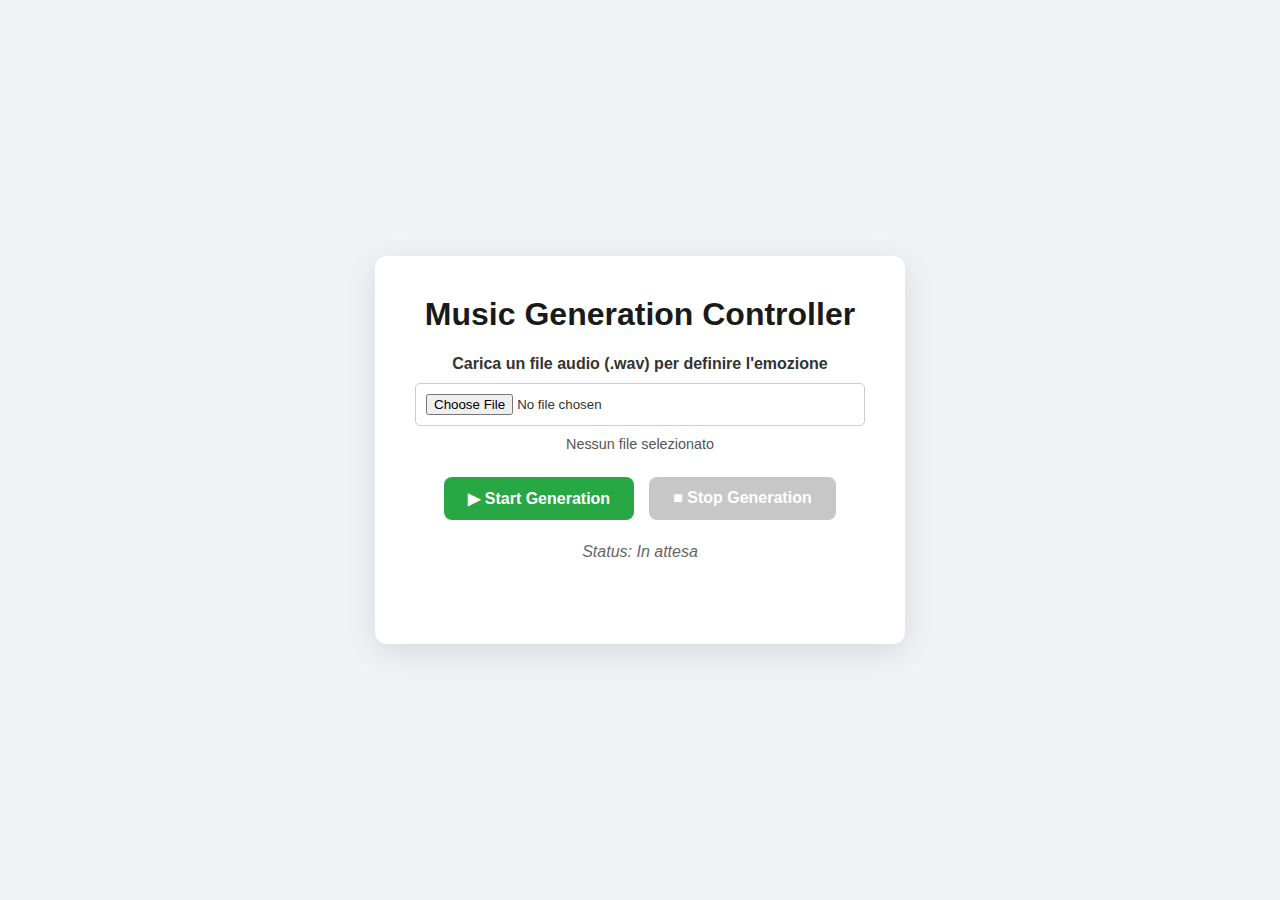
<file: midi-emotion/src/templates/22index.html>
<!DOCTYPE html>
<html lang="it">
<head>
    <meta charset="UTF-8">
    <meta name="viewport" content="width=device-width, initial-scale=1.0">
    <title>AI Music Generator Control</title>
    <style>
        body {
            font-family: -apple-system, BlinkMacSystemFont, "Segoe UI", Roboto, Helvetica, Arial, sans-serif;
            display: flex;
            justify-content: center;
            align-items: center;
            height: 100vh;
            margin: 0;
            background-color: #f0f2f5;
            color: #333;
        }
        .container {
            background: white;
            padding: 40px;
            border-radius: 12px;
            box-shadow: 0 8px 32px rgba(0, 0, 0, 0.1);
            text-align: center;
            width: 90%;
            max-width: 450px;
        }
        h1 {
            margin-top: 0;
            color: #1a1a1a;
        }
        .control-group {
            margin-bottom: 25px;
        }
        label {
            display: block;
            margin-bottom: 10px;
            font-weight: 600;
        }
        input[type="file"] {
            width: 100%;
            padding: 10px;
            box-sizing: border-box;
            border: 1px solid #ccc;
            border-radius: 5px;
        }
        .button-group {
            display: flex;
            gap: 15px;
            justify-content: center;
        }
        button {
            padding: 12px 24px;
            border: none;
            border-radius: 8px;
            font-size: 16px;
            font-weight: 600;
            cursor: pointer;
            transition: all 0.2s ease-in-out;
        }
        #startButton {
            background-color: #28a745;
            color: white;
        }
        #startButton:hover {
            background-color: #218838;
        }
        #startButton:disabled {
            background-color: #a3d3ab;
            cursor: not-allowed;
        }
        #stopButton {
            background-color: #dc3545;
            color: white;
        }
        #stopButton:hover {
            background-color: #c82333;
        }
        #stopButton:disabled {
            background-color: #c7c7c7;
            cursor: not-allowed;
        }
        #status, #results {
            margin-top: 20px;
            font-style: italic;
            color: #666;
            min-height: 20px;
            line-height: 1.5;
        }
        #fileName {
            margin-top: 10px;
            font-size: 0.9em;
            color: #555;
        }
    </style>
</head>
<body>

<div class="container">
    <h1>Music Generation Controller</h1>

    <div class="control-group">
        <label for="audioFileInput">Carica un file audio (.wav) per definire l'emozione</label>
        <input type="file" id="audioFileInput" accept=".wav,audio/wav">
        <div id="fileName">Nessun file selezionato</div>
    </div>

    <div class="button-group">
        <button id="startButton">▶ Start Generation</button>
        <button id="stopButton" disabled>■ Stop Generation</button>
    </div>

    <div id="status">Status: In attesa</div>
    <div id="results"></div>
</div>

<script>
    const audioFileInput = document.getElementById('audioFileInput');
    const fileNameDiv = document.getElementById('fileName');
    const startButton = document.getElementById('startButton');
    const stopButton = document.getElementById('stopButton');
    const statusDiv = document.getElementById('status');
    const resultsDiv = document.getElementById('results');

    let currentSessionId = null;

    audioFileInput.addEventListener('change', () => {
        if (audioFileInput.files.length > 0) {
            fileNameDiv.textContent = audioFileInput.files[0].name;
        } else {
            fileNameDiv.textContent = 'Nessun file selezionato';
        }
    });

    startButton.addEventListener('click', async () => {
        const file = audioFileInput.files[0];

        if (!file) {
            alert('Per favore, seleziona un file audio (.wav) prima di iniziare.');
            return;
        }

        startButton.disabled = true;
        stopButton.disabled = false;
        statusDiv.textContent = 'Caricamento e analisi del file audio in corso...';
        resultsDiv.innerHTML = '';

        const formData = new FormData();
        formData.append('audio_file', file);

        try {
            const response = await fetch('/start_generation', {
                method: 'POST',
                body: formData,
            });

            const data = await response.json();

            if (!response.ok) {
                throw new Error(data.error || `Errore dal server: ${response.statusText}`);
            }

            currentSessionId = data.session_id;
            statusDiv.textContent = `Generazione avviata (Sessione: ${currentSessionId.substring(0, 8)}...). Streaming verso Max/MSP.`;
            resultsDiv.innerHTML = `Valori calcolati: <b>Valence: ${data.valence}</b>, <b>Arousal: ${data.arousal}</b>`;

        } catch (error) {
            console.error('Errore durante l\'avvio della generazione:', error);
            statusDiv.textContent = `Errore: ${error.message}`;
            resultsDiv.innerHTML = '';
            startButton.disabled = false;
            stopButton.disabled = true;
        }
    });

    stopButton.addEventListener('click', async () => {
        if (!currentSessionId) return;

        statusDiv.textContent = 'Inviando richiesta di stop...';
        resultsDiv.innerHTML = '';

        try {
            const response = await fetch('/stop_generation', {
                method: 'POST',
                headers: { 'Content-Type': 'application/json' },
                body: JSON.stringify({ session_id: currentSessionId }),
            });

            if (!response.ok) {
                const data = await response.json();
                throw new Error(data.message || `Errore dal server: ${response.statusText}`);
            }

            statusDiv.textContent = `Generazione fermata. Pronto per un nuovo avvio.`;
            currentSessionId = null;
            startButton.disabled = false;
            stopButton.disabled = true;

        } catch (error) {
            console.error('Errore durante lo stop della generazione:', error);
            statusDiv.textContent = `Errore: ${error.message}`;
            startButton.disabled = false;
            stopButton.disabled = true;
        }
    });
</script>

</body>
</html>
</file>
